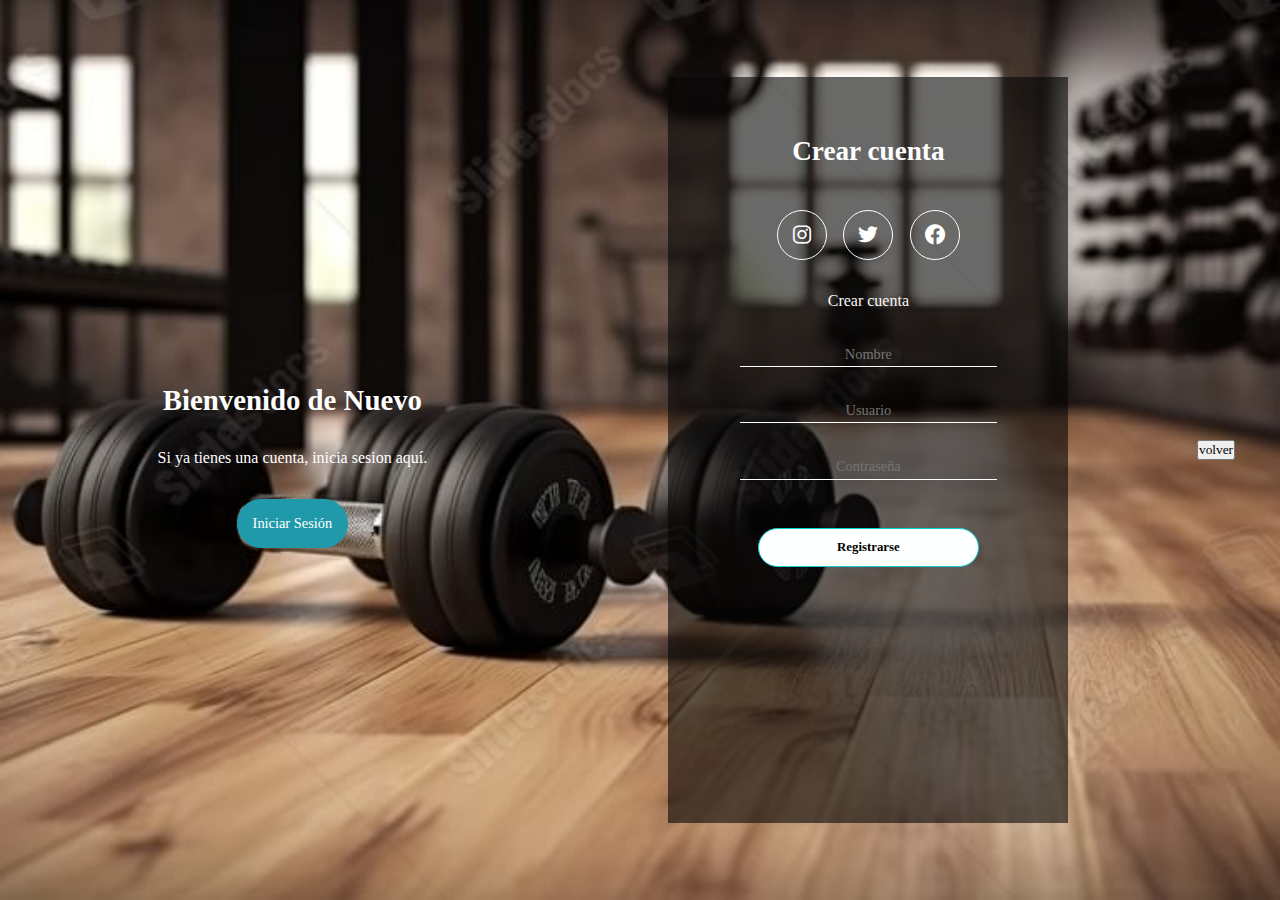
<file: registronew.html>
<html lang="en">
<head>

    
        
        
    <meta charset="UTF-8">
    <meta http-equiv="X-UA-Compatible" content="IE=edge">
    <meta name="viewport" content="width=device-width, initial-scale=1.0">
    <link rel="stylesheet" type="text/CSS" href="stylesREGISTRO.CSS">
    <link rel="preconnect" href="https://fonts.googleapis.com">
    <link rel="preconnect" href="https://fonts.gstatic.com" crossorigin>
    <link href="https://fonts.googleapis.com/css2?family=Roboto:wght@400;700&display=swap" 
     rel="stylesheet">
    <link href='https://unpkg.com/boxicons@2.1.1/css/boxicons.min.css' rel='stylesheet'>
    <title>Login</title>


</head>
<body>
    <div class="container-form sign-up">
        <div class="welcome-back">
            <div class="message">
                <h1>Bienvenido de Nuevo</h1>
                <p>Si ya tienes una cuenta, inicia sesion aquí.</p>
                <button class="sign-up-btn">Iniciar Sesión</button>
            </div>
        </div>
        <form class="formulario">
            <h2 class="create-account">Crear cuenta</h2>
            <div class="iconos">
                <div class="border-icon">
                    <i class='bx bxl-instagram'></i>
                </div>
                <div class="border-icon">
                    <i class='bx bxl-twitter' ></i>
                </div>
                <div class="border-icon">
                    <i class='bx bxl-facebook-circle' ></i>
                </div>
            </div>
            <p class="cuenta-gratis">Crear cuenta</p>
            <input type="text" placeholder="Nombre">
            <input  type="email" placeholder="Usuario">
            <input  type="password" placeholder="Contraseña">
            <input  type="button" value="Registrarse">
        </form>
    </div>
    <div class="container-form sign-in">
        <form class="formulario">
            <h2 class="create-account">Iniciar Sesión</h2>
            <div class="iconos">
                <div class="border-icon">
                    <i class='bx bxl-instagram'></i>
                </div>
                <div class="border-icon">
                    <i class='bx bxl-twitter'></i>
                </div>
                <div class="border-icon">
                    <i class='bx bxl-facebook-circle'></i>
                </div>
            </div>
            <p class="cuenta-gratis">¿Aún no tienes una cuenta?</p>
            <input type="email" placeholder="Usuario">
            <input type="password" placeholder="Contraseña">
            <input type="button" value="Iniciar Sesión">
        </form>
        <div class="welcome-back">
            <div class="message">
                <h2>Bienvenido de nuevo</h2>
                <p>Si aún no tienes una cuenta, registrese aquí.</p>
                <button class="sign-in-btn">Registrarse</button>
            </div>
        </div>
    </div>
    <script src="main.js"></script>
</body>
<body>
    <a href="index.html">
        <button>volver</button>
        </a>
        </body>
</body>
</html>
</file>
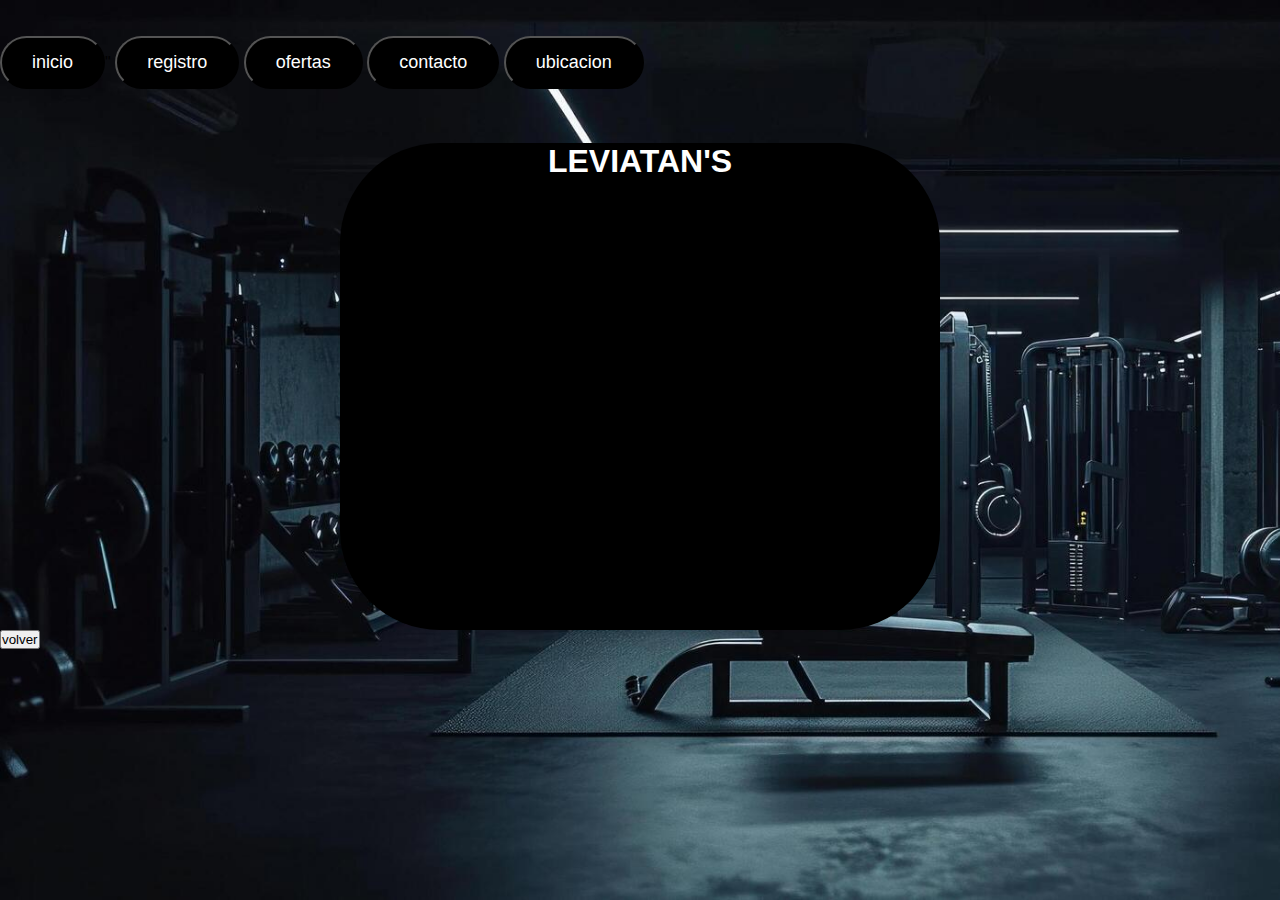
<file: ubicacion.html>
<!DOCTYPE html>
<html>
    <br>
    <br>       
<link rel="stylesheet" href="styles.css">
<nav>
  <ul>
    
      <li><button href="#" class="boton-redondo" onclick="location.href='index.html'">inicio</button></li></li>"
      <li><button href="#" class="boton-redondo" onclick="location.href='registronew.html'">registro</button></li>
      <li><button href="#" class="boton-redondo"onclick="location.href='ofertas.html'">ofertas</button></li>
      <li><button href="#" class="boton-redondo" onclick="location.href='contacto.html'">contacto</button></li>
      <li><button href="#" class="boton-redondo"onclick="location.href='Ubicacion.html'">ubicacion</button></li>
    </ul>
</nav>
</div>
<body>
<style>
.boton-redondo {
display: inline-block; 
border-radius: 60px; 
background-color: #000000; 
color: #ffffff; 
font-size: 18px; 
padding: 14px 30px; 
text-decoration: none; 
transition: background-color 0.3s ease; 
}

.boton-redondo:hover {
background-color: #000000; 
}
</style> 
<html lang="en"></html>
<!DOCTYPE html>
<html>
<head>
    <meta charset="utf-8">
    <meta name="viewport"
    content="wiodth=device-width">
    <title>nada</title>
</head>
<br>
<br>
<br>
        <style>
            #mapa{
                margin: 0 auto;
                background-color: black;
                border-radius: 100px;
                display: flex;
                flex-direction: column;
                justify-content: center;
                align-items: center;
                width: fit-content;
            }

            #mapa h1{
                text-align: center;
                color: white;
            }

            #frameMapa{
                border-radius: 100px;
                margin: 150px;
            }
            *{
                margin: 0;
                padding: 0;
                box-sizing: border-box;
                font-family: Verdana, Geneva, Tahoma, sans-serif;
            }
            body{
                background-image: url(fotito.jpg);
                background-size: cover;
                width: 100%;
                height: 100vh;
            }
            body::after{
                content: "";
                position: absolute;
                display: block;
                width: 100%;
                height: 100vh;
                top: 0;
                z-index: -1;
            }
        </style>
    </head>
    <body>
        <div id="mapa">
        <h1>LEVIATAN'S</h1>
    <iframe src="https://www.google.com/maps/embed?pb=!1m18!1m12!1m3!1d4513.349743694656!2d-67.11222034500173!3d-17.96665431509855!2m3!1f0!2f0!3f0!3m2!1i1024!2i768!4f13.1!3m3!1m2!1s0x93e2b1a3f476e89b%3A0x5ef91f1f850425ec!2sLeviatan%C2%B4s%20GYM!5e0!3m2!1ses!2sbo!4v1716849429583!5m2!1ses!2sbo" width="600" height="450" style="border:0;" allowfullscreen="" loading="lazy" referrerpolicy="no-referrer-when-downgrade"></iframe>
    </div>
    <a href="index.html">
        <button>volver</button>
        </a>
        </body>
</html>
</file>
<file: stylesREGISTRO.CSS>
* {
    margin: 0;
    padding: 0;
    box-sizing: border-box;
    font-family: 'Segoe UI';
}

body {
    height: 100vh;
    display: flex;
    align-items: center;
    justify-content: center;
    background-image: url(6.jpg);
    background-position: center;
    background-repeat: no-repeat;
    background-size: cover;
    color: #fff;
}

.container-form {
    width: 90%;
    height: 90vh;
    display: flex;
    justify-content: space-around;
    transition:  all .5s ease-out;
}

.welcome-back {
    display: flex;
    align-items: center;
    text-align: center;
}

.message {
    padding: 1rem;
}
.message h1 {
    font-size: 1.8rem;
    padding: 2rem 0;
}
.message h2 {
    font-size: 1.9rem;
    padding: 1rem 0;
}

.message button {
    padding: 1rem;
    font-weight: 400;
    background-color: #209aaa;
    border-radius: 2rem;
    border: none;
    outline: none;
    cursor: pointer;
    font-size: .9rem;
    margin-top: 2rem;
    transition: all .3s ease-in;
    color: #fff;
}

.message button:hover {
    background-color: #209aaa;
}

.formulario {
    width: 400px;
    padding: 1rem;
    margin: 2rem;
    background-color: rgba(7, 7, 7, 0.602);
    text-align: center;
}

.create-account {
    padding: 2.7rem 0;
    font-size: 1.7rem;
}

.iconos {
    width: 200px;
    display: flex;
    justify-content: space-around;
    margin: auto;
}

.border-icon {
    height: 20px;
    width: 20px;
    display: flex;
    align-items: center;
    justify-content: center;
    padding: 1.5rem;
    border: solid thin white;
    border-radius: 50%;
    font-size: 1.5rem;
    transition: all .3s ease-in;
}

.border-icon:hover {
    background-color: #209aaa;
    cursor: pointer;
}

.cuenta-gratis {
    padding: 2rem 0;
    color: #fcf6f6;
}


.formulario input {
    width: 70%;
    display: block;
    margin: auto;
    margin-bottom: 2rem;
    background-color: transparent;
    border: none;
    border-bottom: white thin solid;
    text-align: center;
    outline: none;
    padding: .2rem 0;
    font-size: .9rem;
    color: white;
}

.formulario input[type="button"] {
    width: 60%;
    margin: auto;
    border: solid thin rgb(11, 206, 206);
    padding: .7rem;
    border-radius: 2rem;
    background-color: rgb(254, 255, 255);
    font-weight: 600;
    margin-top: 3rem;
    font-size: .8rem;
    cursor: pointer;
    color: #000000;
}

.sign-in {
    position: absolute;
    opacity: 0;
    visibility: hidden;
}

.sign-in.active {
    opacity: 1;
    visibility: visible;
}

.sign-up.active {
    opacity: 0;
    visibility: hidden;
}
</file>
<file: styles.css>
* {
    margin: 0;
    padding: 0;
    box-sizing: border-box;
    font-family: 'Segoe UI';
}
header {
    position: absolute;
    top: 0;
    left: 0;
    width: 100%;
    padding: 40px 100px;
    z-index: 1000;
    display: flex;
    justify-content: space-between;
    align-items: center;
}
header .logo {
    color: #ffffff;
    text-transform: uppercase;
    cursor: pointer;
}
.container {
    background: transparent;
    display: flex;
    align-items: center;
    justify-content: center;
}

nav ul li {
    list-style: none;
    display: inline-grid;
    padding: 0px 0px;
    margin: px;
    font-size: 18px;
    font-weight: 500;
    color: #ffffff;
    cursor: pointer;
    position: relative;
    z-index: 2;
    transition: color 0.4s;
}
nav ul li::after {
    content: '';
    background: #aa2525;
    width: 100%;
    height: 100%;
    border-radius: 30px;
    position: absolute;
    top: 100%;
    left: 50%;
    transform: translate(-50%, -50%);
    z-index: -1;
    opacity: 0;
}

nav ul li:hover {
color: #069be0;
}

nav ul li:hover::after {
    top: 50%;
    opacity: 1;
}
.showcase {
    position: absolute;
    right: 0;
    width: 100%;
    min-height: 100vh;
    padding: 100px;
    display: flex;
    justify-content: space-between;
    align-items: center;
    background: #111;
    transition: 0.5s;
    z-index: 2;
}

.showcase.active {
    right: 300px;
}

.showcase video {
    position: absolute;
    top: 0;
    left: 0;
    width: 100%;
    height: 100%;
    object-fit: cover;
    opacity: 0.9;
}
.overlay {
    position: absolute;
    top: 0;
    left: 0;
    width: 100%;
    height: 100%;
    background: #156275;
    mix-blend-mode: overlay;
}

.text {
    position: relative;
    z-index: 10;
}

.text h2 {
    font-size: 3em;
    font-weight: 800;
    color: #fff;
    line-height: 1em;
    text-transform: uppercase;
}

.text h3 {
    font-size: 5em;
    font-weight: 700;
    color: #fff;
    line-height: 1em;
    text-transform: uppercase;
}

.text p {
    font-size: 1.1em;
    color: #fff;
    margin: 20px 0;
    font-weight: 400;
    max-width: 700px;
}

.text a {
    display: inline-block;
    font-size: 1em;
    background: #fff;
    padding: 10px 30px;
    text-transform: uppercase;
    text-decoration: none;
    font-weight: 500;
    margin-top: 10px;
    color: #111;
    letter-spacing: 2px;
    transition: 0.2s;
}

.text a:hover {
    letter-spacing: 6px;
}

.social {
    position: absolute;
    z-index: 10;
    bottom: 20px;
    display: flex;
    justify-content: center;
    align-items: center;
}
.social li {
    list-style: none;
}

.social li a {
    display: inline-block;
    margin-right: 20px;
    filter: invert(1);
    transform: scale(0.5);
    transition: 0.5s;
}

.social li a:hover {
    transform: scale(0.5) translateY(-15px);
}

.menu {
    position: absolute;
    top: 0;
    right: 0;
    width: 300px;
    height: 100%;
    display: flex;
    justify-content: center;
    align-items: center;
}

.menu ul {
    position: relative;
}

.menu ul li {
    list-style: none;
}

.menu ul li a {
    text-decoration: none;
    font-size: 24px;
    color: #111;
}

.menu ul li a:hover {
    color: #03a9f4;
}

@media (max-width: 991px) {

    .showcase,
    .showcase header {
        padding: 40px;
    }

    .text h2 {
        font-size: 3em;
    }

    .text h3 {
        font-size: 2em;
    }
}
</file>
